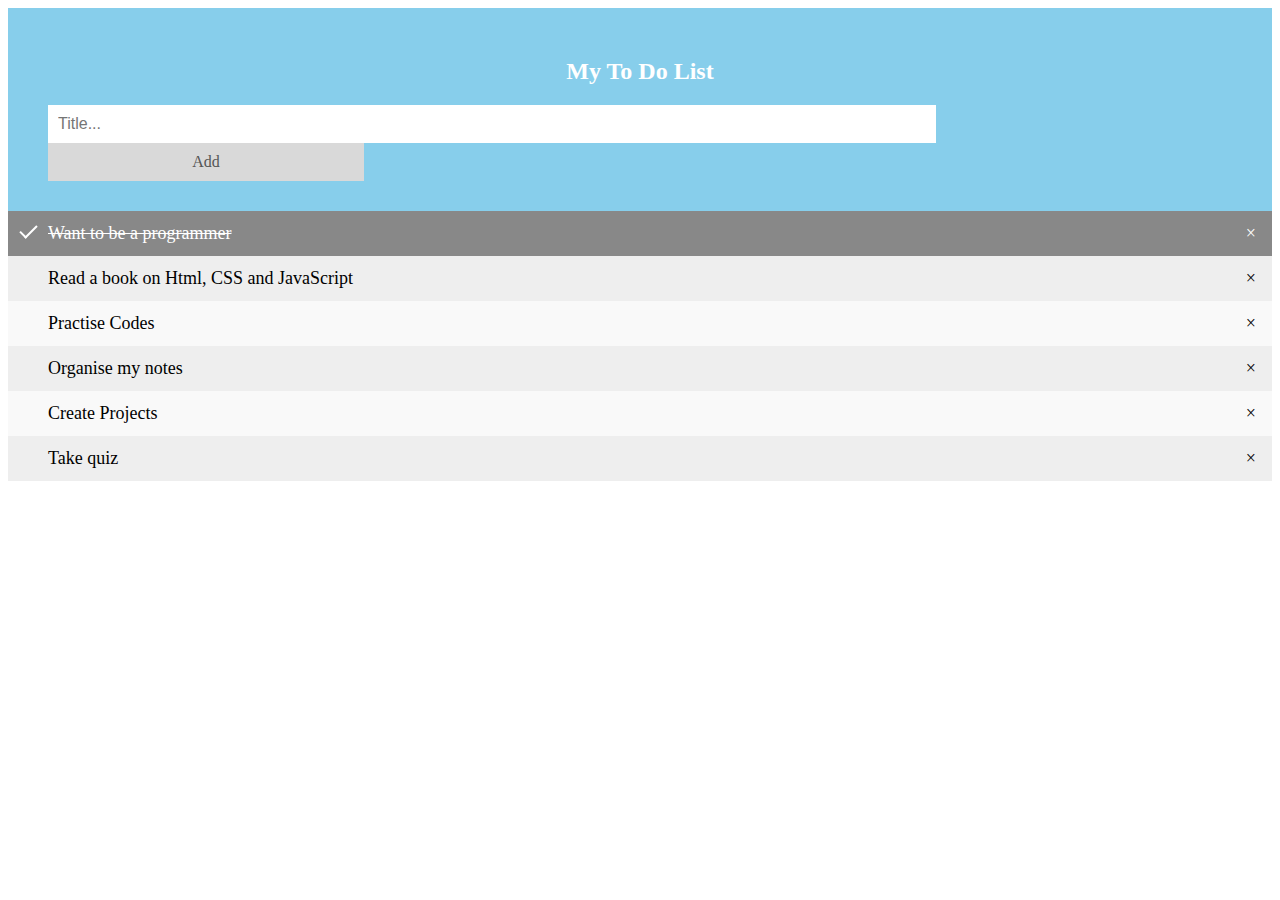
<file: todo.html>
<! DOCTYPE html>
<html>
<head>
<link rel = "stylesheet" type = "text/css" href = "css/style.css" />
</head>
<body>

<div id="myDIV" class="header">
  <h2>My To Do List</h2>
  <input type="text" id="myInput" placeholder="Title...">
  <span onclick="newElement()" class="addBtn">Add</span>
</div>
 

<ul id="myUL">
  <li class="checked">Want to be a programmer</li>
  <li>Read a book on Html, CSS and JavaScript</li>
  <li>Practise Codes</li>
  <li>Organise my notes</li>
  <li>Create Projects</li>
  <li>Take quiz</li>
  </ul>
  <script type="text/javascript" src="js/todo.js"></script>
 </body>
</html>
</file>
<file: css/style.css>
/* Include the padding and border in an element's total width and height */
body{
  box-sizing: border-box;
}

/* Remove margins and padding from the list */
ul {
  margin: 0;
  padding: 0;
}

/* Style the list items */
ul li {
  cursor: pointer;
  position: relative;
  padding: 12px 8px 12px 40px;
  background: #eee;
  font-size: 18px;
  transition: 0.2s;

  /* make the list items unselectable */
  -webkit-user-select: none;
  -moz-user-select: none;
  -ms-user-select: none;
  user-select: none;
}

/* Set all odd list items to a different color (zebra-stripes) */
ul li:nth-child(odd) {
  background: #f9f9f9;
}

/* Darker background-color on hover */
ul li:hover {
  background: #ddd;
}

/* When clicked on, add a background color and strike out text */
ul li.checked {
  background: #888;
  color: #fff;
  text-decoration: line-through;
}

/* Add a "checked" mark when clicked on */
ul li.checked::before {
  content: '';
  position: absolute;
  border-color: #fff;
  border-style: solid;
  border-width: 0 2px 2px 0;
  top: 10px;
  left: 16px;
  transform: rotate(45deg);
  height: 15px;
  width: 7px;
}

/* Style the close button */
.close {
  position: absolute;
  right: 0;
  top: 0;
  padding: 12px 16px 12px 16px;
}

.close:hover {
  background-color: #f44336;
  color: white;
}

/* Style the header */
.header {
  background-color: #87ceeb;
  padding: 30px 40px;
  color: white;
  text-align: center;
}

/* Clear floats after the header */
.header:after {
  content: "";
  display: table;
  clear: both;
}

/* Style the input */
input {
  margin: 0;
  border: none;
  border-radius: 0;
  width: 75%;
  padding: 10px;
  float: left;
  font-size: 16px;
}

/* Style the "Add" button */
.addBtn {
  padding: 10px;
  width: 25%;
  background: #d9d9d9;
  color: #555;
  float: left;
  text-align: center;
  font-size: 16px;
  cursor: pointer;
  transition: 0.3s;
  border-radius: 0;
}

.addBtn:hover {
  background-color: #bbb;
}
</file>
